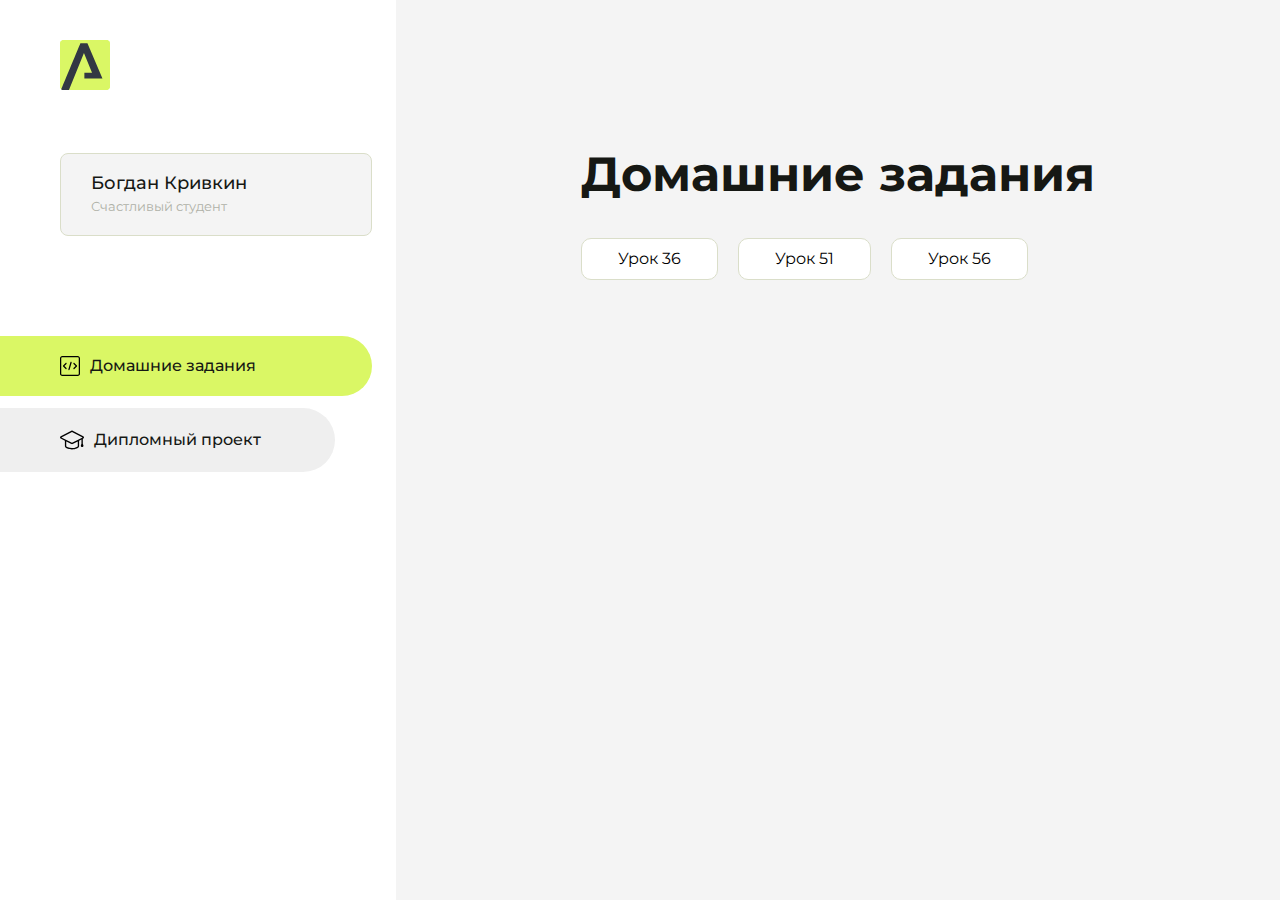
<file: index.html>
<!DOCTYPE html>
<html lang="en">
<head>
    <meta charset="UTF-8">
    <meta name="viewport" content="width=device-width, initial-scale=1.0">
    <title>Домашняя работа</title>
    <link rel="shortcut icon" href="src/logo.ico" type="image/x-icon">
    <link rel="preconnect" href="https://fonts.googleapis.com">
    <link rel="preconnect" href="https://fonts.gstatic.com" crossorigin>
    <link href="https://fonts.googleapis.com/css2?family=Montserrat:wght@400;500;700&family=Rubik:wght@500&display=swap"
          rel="stylesheet">
    <link rel="stylesheet" href="src/style.css">
</head>
<body id="body">
<div class="overlay" id="overlay"></div>
<div class="layout">
    <div class="burger" id="burger">
        <svg viewBox="0 0 24 24" fill="none" xmlns="http://www.w3.org/2000/svg">
            <g id="SVGRepo_bgCarrier" stroke-width="0"></g>
            <g id="SVGRepo_tracerCarrier" stroke-linecap="round" stroke-linejoin="round"></g>
            <g id="SVGRepo_iconCarrier">
                <path d="M4 18L20 18" stroke="#DAF765" stroke-width="2" stroke-linecap="round"></path>
                <path d="M4 12L20 12" stroke="#DAF765" stroke-width="2" stroke-linecap="round"></path>
                <path d="M4 6L20 6" stroke="#DAF765" stroke-width="2" stroke-linecap="round"></path>
            </g>
        </svg>
    </div>
    <aside class="sidebar" id="sidebar">
        <div class="sidebar__inner">
            <div class="logo">
                <svg width="50" height="50" viewBox="0 0 50 50" fill="none" xmlns="http://www.w3.org/2000/svg">
                    <g clip-path="url(#clip0_513_74730)">
                        <path d="M46.17 -0.257004H3.83C1.57281 -0.257004 -0.257 1.57281 -0.257 3.83V46.17C-0.257 48.4272 1.57281 50.257 3.83 50.257H46.17C48.4272 50.257 50.257 48.4272 50.257 46.17V3.83C50.257 1.57281 48.4272 -0.257004 46.17 -0.257004Z"
                              fill="#DAF765"/>
                        <path d="M24.375 38.4H42.461L27.441 3.1585H20.4355C20.4355 3.1585 6.7895 35.881 1.1945 49.294C2.015 50.0275 3.0945 50.257 3.6945 50.257H8.8445L23.954 13.07L32.0465 32.8285H24.375V38.4Z"
                              fill="#323843"/>
                    </g>
                    <defs>
                        <clipPath id="clip0_513_74730">
                            <rect width="50" height="50" fill="white"/>
                        </clipPath>
                    </defs>
                </svg>
            </div>
            <div class="sidebar__user">
                <div class="sidebar__name">Богдан Кривкин</div>
                <div class="sidebar__text">Счастливый студент</div>
            </div>
            <div class="sidebar__tabs">
                <div class="sidebar__item">
                    <button class="sidebar__button active" id="tasks">
                        <svg xmlns="http://www.w3.org/2000/svg" width="20" height="20" viewBox="0 0 20 20" fill="none">
                            <g clip-path="url(#clip0_704_74543)">
                                <path d="M17.7083 20H2.29167C1.0275 20 0 18.9725 0 17.7083V2.29167C0 1.0275 1.0275 0 2.29167 0H17.7083C18.9725 0 20 1.0275 20 2.29167V17.7083C20 18.9725 18.9725 20 17.7083 20ZM2.29167 1.25C1.7175 1.25 1.25 1.7175 1.25 2.29167V17.7083C1.25 18.2825 1.7175 18.75 2.29167 18.75H17.7083C18.2825 18.75 18.75 18.2825 18.75 17.7083V2.29167C18.75 1.7175 18.2825 1.25 17.7083 1.25H2.29167Z"
                                      fill="black"/>
                                <path d="M6.04167 13.125C5.88167 13.125 5.72167 13.0642 5.6 12.9417L3.1 10.4417C2.85583 10.1975 2.85583 9.80167 3.1 9.5575L5.6 7.0575C5.84417 6.81333 6.24 6.81333 6.48417 7.0575C6.72833 7.30167 6.72833 7.6975 6.48417 7.94167L4.42583 10L6.48417 12.0583C6.72833 12.3025 6.72833 12.6983 6.48417 12.9425C6.36167 13.0642 6.20167 13.125 6.04167 13.125Z"
                                      fill="black"/>
                                <path d="M8.95833 14.1667C8.9 14.1667 8.84 14.1583 8.78167 14.1417C8.45083 14.0442 8.26083 13.6967 8.35833 13.3658L10.4417 6.28251C10.5392 5.95084 10.8892 5.76417 11.2175 5.85917C11.5483 5.95667 11.7383 6.30417 11.6408 6.63501L9.5575 13.7183C9.47833 13.9908 9.22833 14.1667 8.95833 14.1667Z"
                                      fill="black"/>
                                <path d="M13.9583 13.125C13.7983 13.125 13.6383 13.0642 13.5167 12.9417C13.2725 12.6975 13.2725 12.3017 13.5167 12.0575L15.575 9.99916L13.5167 7.94083C13.2725 7.69666 13.2725 7.30083 13.5167 7.05666C13.7608 6.81249 14.1567 6.81249 14.4008 7.05666L16.9008 9.55666C17.145 9.80083 17.145 10.1967 16.9008 10.4408L14.4008 12.9408C14.2783 13.0642 14.1183 13.125 13.9583 13.125Z"
                                      fill="black"/>
                            </g>
                            <defs>
                                <clipPath id="clip0_704_74543">
                                    <rect width="20" height="20" fill="white"/>
                                </clipPath>
                            </defs>
                        </svg>
                        <span>Домашние задания</span></button>
                </div>
                <div class="sidebar__item">
                    <button class="sidebar__button" id="diplom">
                        <svg xmlns="http://www.w3.org/2000/svg" width="24" height="24" viewBox="0 0 24 24" fill="none">
                            <g clip-path="url(#clip0_704_74553)">
                                <path d="M23.2628 10.5971C23.7176 10.365 24 9.90375 24 9.39337C24 8.883 23.7176 8.42175 23.2628 8.18962L12.6135 2.75362C12.2291 2.55824 11.7705 2.55787 11.3854 2.75399L0.736875 8.19C0.282375 8.42175 0 8.883 0 9.39337C0 9.90375 0.282375 10.365 0.736875 10.5971L4.89038 12.7177V18.2074C4.89038 19.8154 8.412 21.393 12 21.393C15.5884 21.393 19.1096 19.815 19.1096 18.2074V12.7174L21.4609 11.517V15.8017L20.901 17.2305C20.7409 17.6389 20.7934 18.0994 21.0405 18.4616C21.2876 18.8246 21.6979 19.041 22.1366 19.041C22.5754 19.041 22.9852 18.8246 23.2324 18.462C23.4795 18.099 23.532 17.6385 23.3719 17.2301L22.8124 15.8021V10.827L23.2628 10.5971ZM17.7623 18.1721C17.6198 18.6375 15.3491 20.0419 12 20.0419C8.65088 20.0419 6.38025 18.6375 6.2415 18.2074V12.3037L6.23887 12.3019C6.23812 12.057 6.1065 11.8207 5.87325 11.7019L1.3515 9.39337L12 3.95737L22.6489 9.39337L12 14.8294L5.87325 11.7019C5.54063 11.5331 4.6695 11.6674 4.5 12C4.33012 12.3322 4.55813 12.5479 4.89038 12.7177L11.3857 16.0331C11.5781 16.1314 11.7889 16.1805 12 16.1805C12.2107 16.1805 12.4222 16.1314 12.6146 16.0331L17.7593 13.407L17.7623 18.1721Z"
                                      fill="black"/>
                            </g>
                            <defs>
                                <clipPath id="clip0_704_74553">
                                    <rect width="24" height="24" fill="white"/>
                                </clipPath>
                            </defs>
                        </svg>
                        <span>Дипломный проект</span></button>
                </div>
            </div>
        </div>

    </aside>
    <div class="content">
        <div class="container">
            <div class="content__block" id="tasksBlock">
                <div class="content__title">Домашние задания</div>
                <ul class="content__list">
                    <li class="content__list-item">
                        <a href="home work 4/index">Урок 36</a>
                    </li>
                    <li class="content__list-item">
                        <a href="Homework-51/index.html">Урок 51</a>
                    </li>
                    <li class="content__list-item">
                        <a href="html 56/index.html">Урок 56</a>
                    </li>
                </ul>
            </div>
            <div class="content__block hidden" id="diplomBlock">
                <div class="content__title">Дипломный проект</div>
                <div class="content__list-diplom">
                    <a href="ПАПКА-С-НОМЕРОМ-УРОКА">Ссылка на ДЗ</a>
                </div>
                <div class="content__decor">
                    <div class="content__decor-text">Давай проверим, чему ты научился!</div>
                    <div class="content__decor-img">
                        <img src="src/decor.png" alt="decor">
                    </div>
                </div>
            </div>
        </div>
    </div>
</div>
<script src="src/index.js"></script>
</body>
</html>
</file>
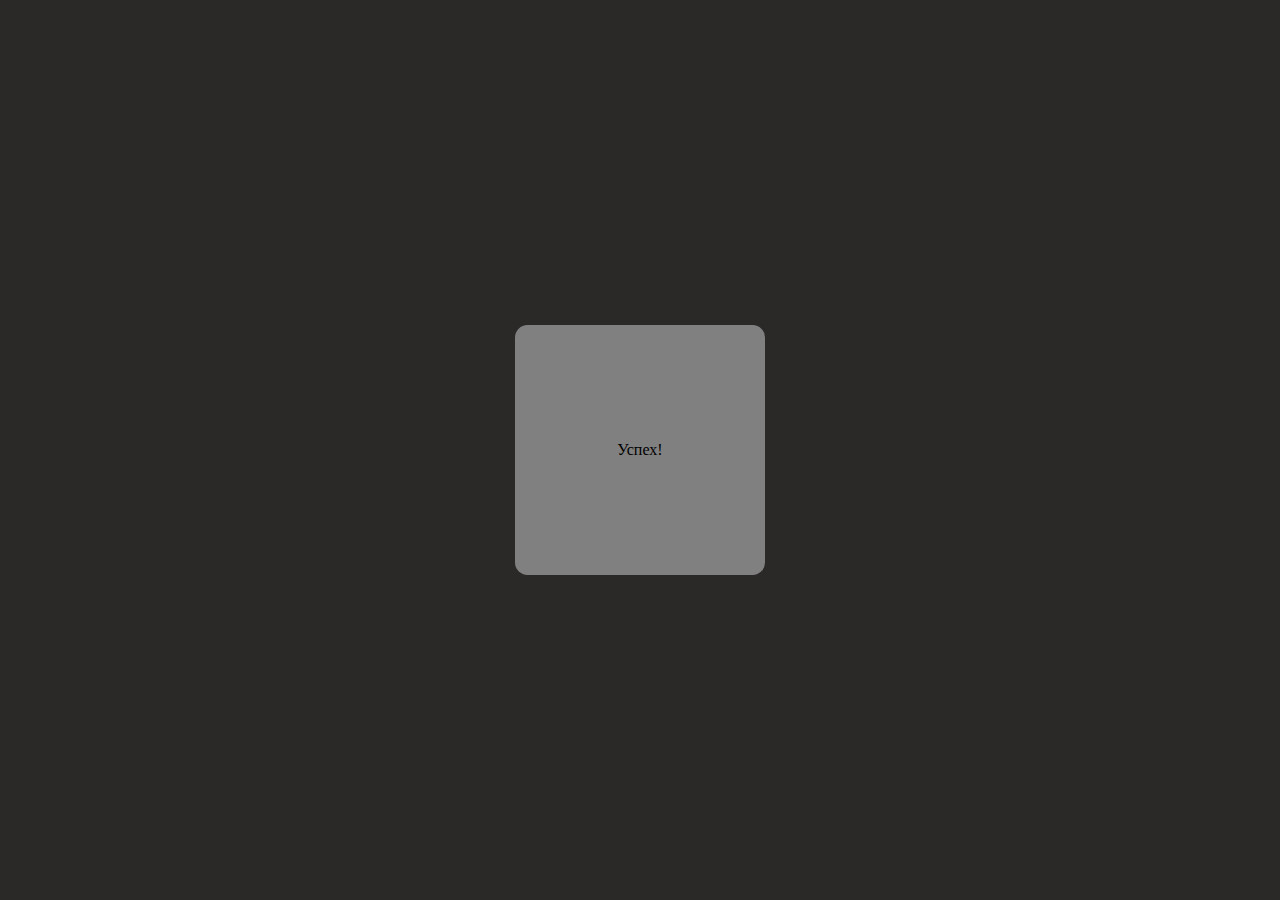
<file: html 56/index.html>
<!DOCTYPE html>
<html lang="en">

<head>
   <meta charset="UTF-8">
   <meta name="viewport" content="width=device-width, initial-scale=1.0">
   <link rel="stylesheet" href="CSS/reset.css">
   <link rel="stylesheet" href="CSS/style.css">
   <title>Homework 56</title>
</head>

<body>
   <div class="container">
      <div class="black-square">
         <div class="black-square_wrap"></div>
         <p class="black-square_inner"> Успех! </p>
      </div>
   </div>
</body>

</html>
</file>
<file: src/style.css>
*{padding: 0;margin: 0;border: 0;}
*,*:before,*:after{-webkit-box-sizing: border-box;box-sizing: border-box;}
:focus,:active{outline: none;}
a:focus,a:active{outline: none;}
nav,footer,header,aside{display: block;}
html,body{
    height:100%;width:100%;
    font-size:100%;line-height:1;-ms-text-size-adjust:100%;-moz-text-size-adjust:100%;-webkit-text-size-adjust:100%;}
input,button,textarea{font-family:inherit;}
input::-ms-clear{display: none;}
button{cursor: pointer;}
button::-moz-focus-inner{padding:0;border:0;}
a,a:visited{text-decoration: none;}
a:hover{text-decoration: none;}
ul li{list-style: none;}
img{vertical-align: top;}
h1,h2,h3,h4,h5,h6{font-size:inherit;font-weight: inherit;}
a{color:inherit;}



body {
    font-family: "Montserrat",SansSerif;
    color: black;
}

body.overflow {
    overflow: hidden;
}



.layout {
    display: -webkit-box;
    display: -ms-flexbox;
    display: flex;
    min-height: 100vh;
}

.sidebar {
    padding: 40px 24px 40px 0;
    -ms-flex-negative: 0;
    flex-shrink: 0;
    background-color: white;
}



.content {
    -webkit-box-flex: 1;
    -ms-flex-positive: 1;
    flex-grow: 1;
    background-color: #F4F4F4;
}

.container {
    display: -webkit-box;
    display: -ms-flexbox;
    display: flex;
    -webkit-box-orient: vertical;
    -webkit-box-direction: normal;
    -ms-flex-direction: column;
    flex-direction: column;
    -webkit-box-pack: center;
    -ms-flex-pack: center;
    justify-content: center;
    -webkit-box-align: center;
    -ms-flex-align: center;
    align-items: center;
    padding: 150px 60px 80px 60px;
}


.logo {
    margin-left: 60px;
    margin-bottom: 60px;
}

.sidebar__user {
    background-color: #F4F4F4;
    padding: 20px 30px;
    margin-left: 60px;
    margin-bottom: 100px;
    border-radius: 8px;
    border: 1px solid #DADEC9;
}

.sidebar__name {
    color:#161814;
    font-size: 18px;
    font-weight: 500;
    margin-bottom: 6px;
}

.sidebar__text {
    color: #AFB1A7;
    font-size: 13px;
    font-weight: 400;
    line-height: 130%; /* 16.9px */
}

.sidebar__item {
    width: 372px;
}

.sidebar__button {
    display: -webkit-box;
    display: -ms-flexbox;
    display: flex;
    -webkit-box-align: center;
    -ms-flex-align: center;
    align-items: center;
    gap: 10px;
    padding: 20px 60px;
    margin-bottom: 12px;
    border-radius: 0px 100px 100px 0px;
    -webkit-transition: all .5s;
    -o-transition: all .5s;
    transition: all .5s;
    cursor: pointer;
    width: 90%;
    color:#161814;
    font-size: 16px;
    font-weight: 500;
}

.sidebar__button.active , .sidebar__button:hover {
    width: 100%;
    background-color: #DAF765;
}


.content__title {
    color: #161814;
    font-size: 48px;
    font-weight: 700;
    margin-bottom: 40px;
}

.content__list {
    display: -webkit-box;
    display: -ms-flexbox;
    display: flex;
    -webkit-box-align: center;
    -ms-flex-align: center;
    align-items: center;
    -ms-flex-wrap: wrap;
    flex-wrap: wrap;
    gap: 20px;
}



.content__list-item  {
    cursor: pointer;
    padding: 12px 18px;
    background-color: #fff;
    border-radius: 10px;
    border: 1px solid #DADEC9;
    -webkit-transition: all .3s;
    -o-transition: all .3s;
    transition: all .3s;
}

.content__list-item:hover,.content__list-diplom:hover {
    background-color: #AFB1A7;
}

li a {
    padding: 12px 18px;

}


.content__list-diplom {
    -webkit-transition: all .3s;
    -o-transition: all .3s;
    transition: all .3s;
    display: inline-block;
    padding: 12px 18px;
    background-color: #fff;
    border-radius: 10px;
    border: 1px solid #DADEC9;
}

.content__decor {
    display: -webkit-box;
    display: -ms-flexbox;
    display: flex;
    -webkit-box-align: center;
    -ms-flex-align: center;
    align-items: center;
}

.content__decor-text {
    color:#BEDD44;
    font-size: 36px;
    font-weight: 700;
    line-height: 110%; /* 39.6px */
}

.content__block {
    max-width: 1200px;
}

.content__block.hidden {
    display: none;
}

.content__decor-img img{
    width: 100%;
}

.burger {
    display: none;
    padding: 5px;
    position: fixed;
    top: 3%;
    right: 7%;
    width: 40px;
    height: 40px;
    background-color: #161814;
    border-radius: 50%;
    z-index: 10;
    border: 1px solid #DAF765;
}

@media (max-width: 768px) {
    .burger {
        display: block;
    }

    .sidebar {
        -webkit-transition: all .3s;
        -o-transition: all .3s;
        transition: all .3s;
        -webkit-transform: translateX(-100%);
        -ms-transform: translateX(-100%);
        transform: translateX(-100%);
        position: fixed;
        top: 0;
        left: 0;
        bottom: 0;
        z-index: 5;
    }

    .sidebar.show {
        -webkit-transform: translateX(0%);
        -ms-transform: translateX(0%);
        transform: translateX(0%);
    }

    .overlay {
        opacity: 0;
        pointer-events: none;
        -webkit-transition: all .3s;
        -o-transition: all .3s;
        transition: all .3s;
        position: absolute;
        top: 0;
        right: 0;
        left: 0;
        bottom: 0;
        z-index: 3;
        background-color: #000000e0;
    }

    .overlay.show {
        opacity: 1;
        pointer-events: all;
    }

    .container {
        padding: 40px 20px;
        min-height: 100%;
    }

    .content__decor {
        margin-top: 20px;
        -webkit-box-orient: vertical;
        -webkit-box-direction: normal;
        -ms-flex-direction: column;
        flex-direction: column;
    }
}

@media (max-width: 400px) {
    .sidebar__user {
        margin-left: 0;
    }
}
</file>
<file: html 56/CSS/style.css>
.black-square{
   transition: all 1s,0.3;
   width: 250px;
   height: 250px;
   position: absolute;
   top: 50%;
   left: 50%;
   margin: -125px 0 0 -125px;
   background-color:gray;
   border-radius: 5%;
   display: flex;
   justify-content: center;
   align-items: center;
}

.black-square:hover{   
   }

.black-square_inner:hover{
   color: green;
   font-size: 20px;
   }

.black-square_wrap{
   width: 500px;
   height: 30px;
   position: absolute;
   top: -20%;
   left: auto;
   border-radius: 7%;
   transition: all 1s;
}
.black-square_wrap:hover{
   background-color: #e2cbcb;
}

.container{
   background-color:rgb(43, 40, 40);
   width: 100%;
   height: 100%;
}

/*------Не понимаю как привязать хавер ко всем элементам,чтобы при наведении на квадрат срабатывало все вместе. Подумал мб еще 1 обертка нужна или модификатор сделать, но что-то никак не получается. Наверное пока просто механики псевдоклассов не до конца понимаю. */
</file>
